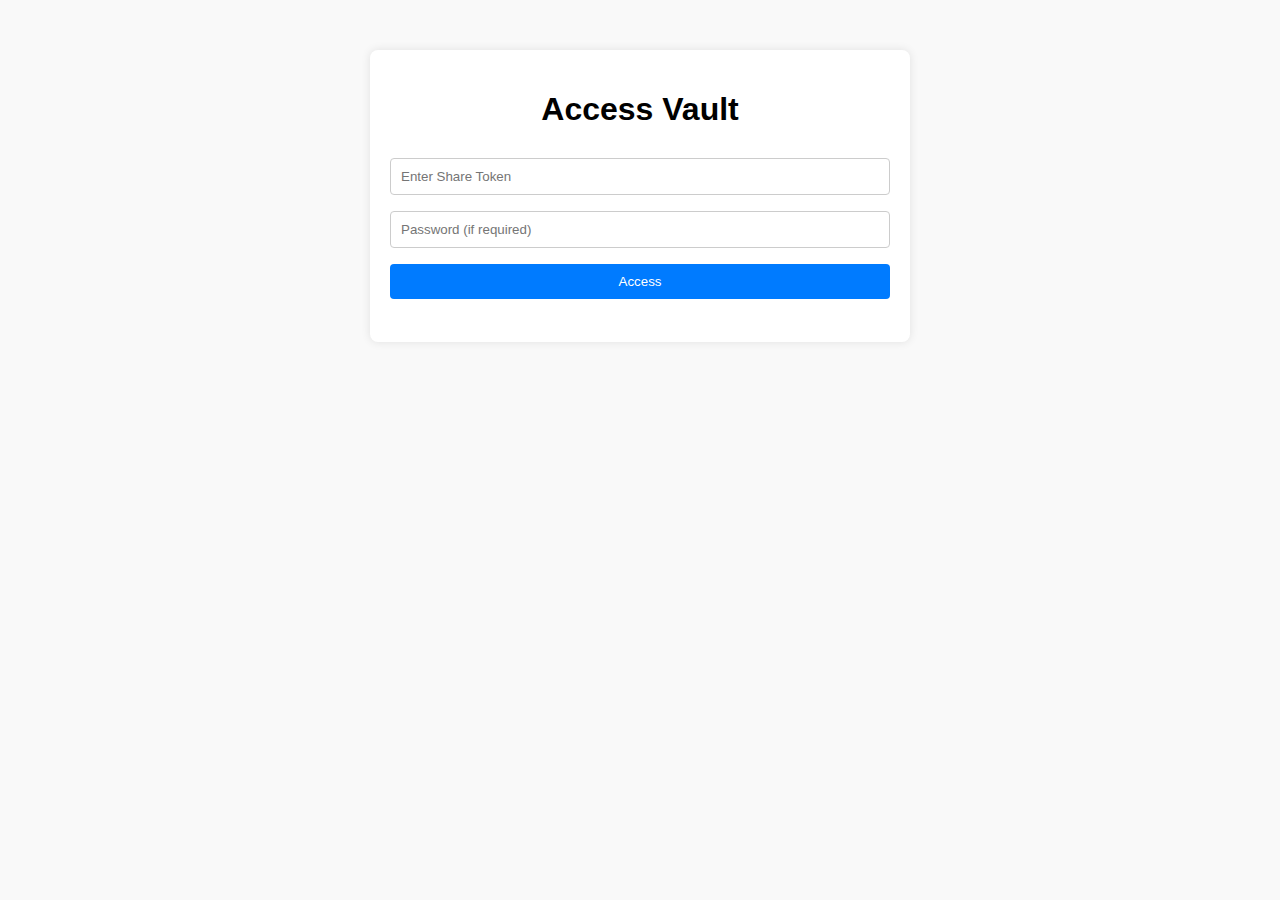
<file: Vault Project/frontend/access.html>
<!DOCTYPE html>
<html lang="en">
<head>
    <meta charset="UTF-8">
    <title>Access Vault - Vault</title>
    <link rel="stylesheet" href="style.css">
</head>
<body>
    <div class="container">
        <h1>Access Vault</h1>

        <form id="accessForm" onsubmit="accessVault(event)">
            <input type="text" id="token" placeholder="Enter Share Token" required>
            <input type="password" id="accessPassword" placeholder="Password (if required)">
            <button type="submit">Access</button>
        </form>

        <p id="accessMessage" class="error"></p>
        <div id="vaultContent" style="white-space: pre-wrap; margin-top: 15px;"></div>
    </div>

    <script src="script.js"></script>
    <script>
        async function accessVault(event) {
            event.preventDefault();
            const token = document.getElementById("token").value;
            const password = document.getElementById("accessPassword").value;

            const res = await fetch(`${BASE_URL}/share/${token}`, {
                method: "POST",
                headers: { "Content-Type": "application/json" },
                body: JSON.stringify({ password })
            });

            const data = await res.json();
            if (res.status === 200) {
                document.getElementById("accessMessage").textContent = "";
                document.getElementById("vaultContent").textContent = data.content;
            } else {
                document.getElementById("vaultContent").textContent = "";
                document.getElementById("accessMessage").textContent = data.error;
            }
        }
    </script>
</body>
</html>
</file>
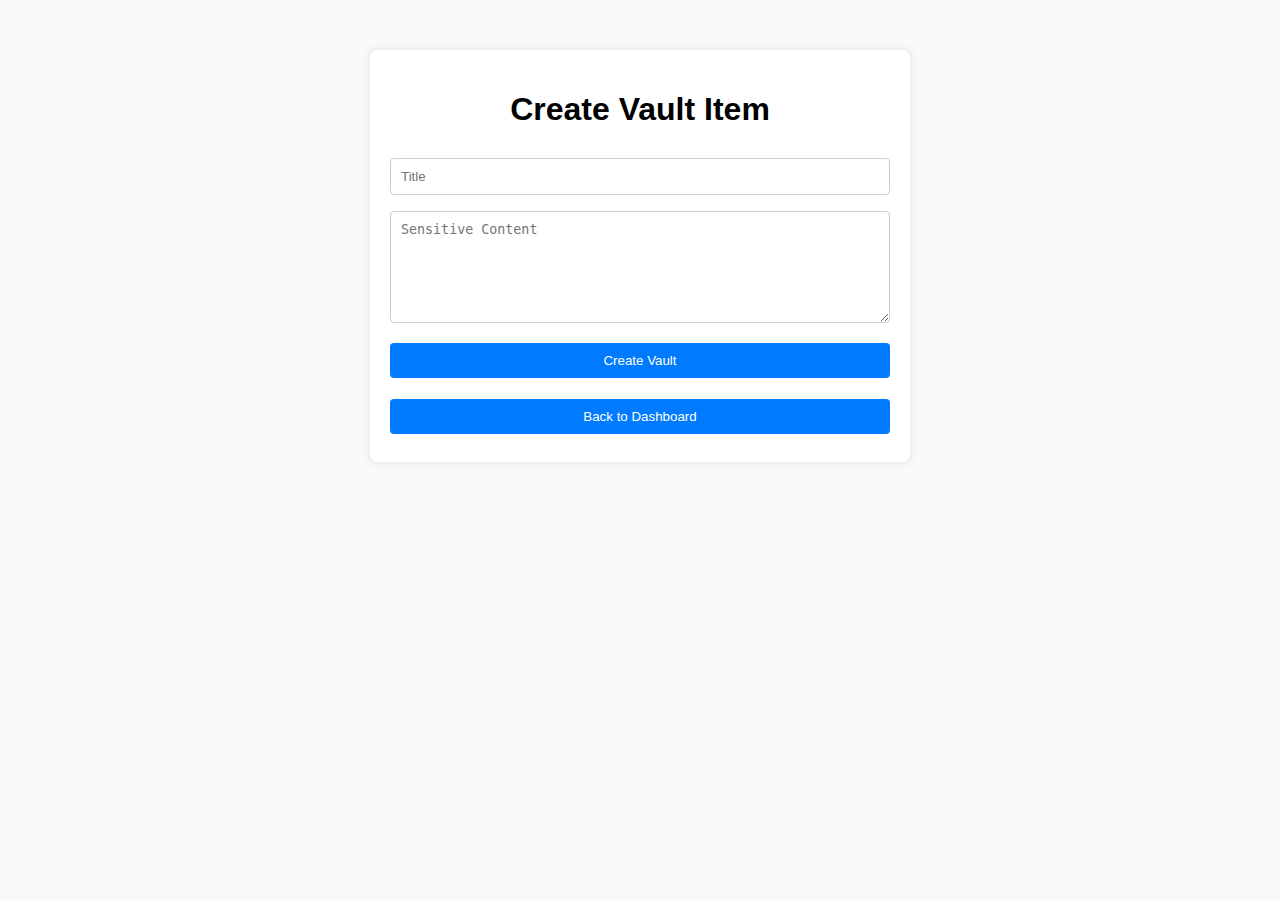
<file: Vault Project/frontend/create_vault.html>
<!DOCTYPE html>
<html lang="en">
<head>
    <meta charset="UTF-8">
    <title>Create Vault - Vault</title>
    <link rel="stylesheet" href="style.css">
</head>
<body>
    <div class="container">
        <h1>Create Vault Item</h1>
        <form id="vaultForm" onsubmit="createVault(event)">
            <input type="text" id="title" placeholder="Title" required>
            <textarea id="content" placeholder="Sensitive Content" rows="6" required></textarea>
            <button type="submit">Create Vault</button>
        </form>
        <p id="vaultMessage" class="error"></p>
        <button onclick="window.location.href='dashboard.html'">Back to Dashboard</button>
    </div>
    <script src="script.js"></script>
</body>
</html>
</file>
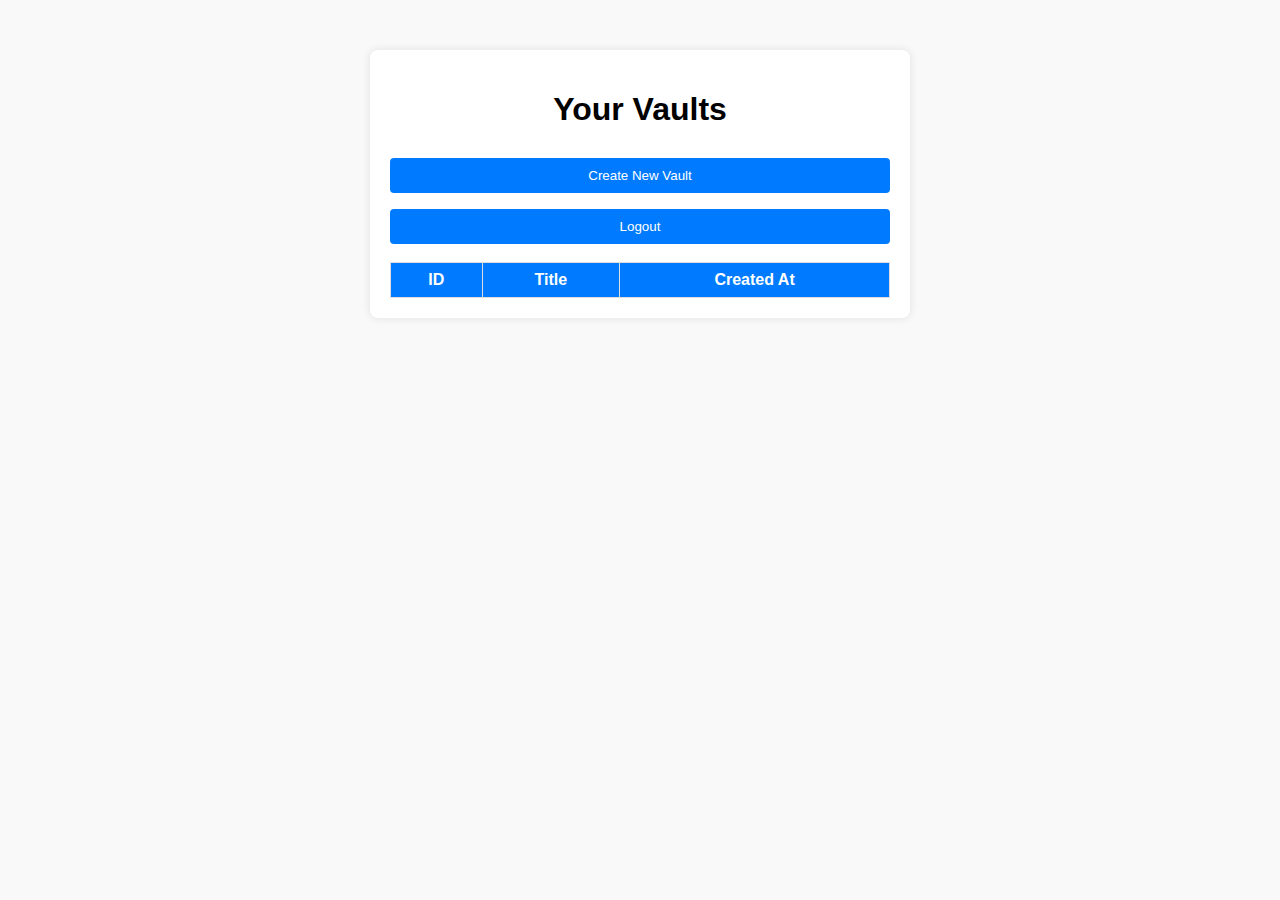
<file: Vault Project/frontend/dashboard.html>
<!DOCTYPE html>
<html lang="en">
<head>
    <meta charset="UTF-8">
    <title>Dashboard - Vault</title>
    <link rel="stylesheet" href="style.css">
</head>
<body>
    <div class="container">
        <h1>Your Vaults</h1>
        <button onclick="window.location.href='create_vault.html'">Create New Vault</button>
        <button onclick="logout()">Logout</button>

        <table class="table">
            <thead>
                <tr>
                    <th>ID</th>
                    <th>Title</th>
                    <th>Created At</th>
                </tr>
            </thead>
            <tbody id="vaultTableBody">
            </tbody>
        </table>
    </div>
    <script src="script.js"></script>
    <script>
        listVaults();
    </script>
</body>
</html>
</file>
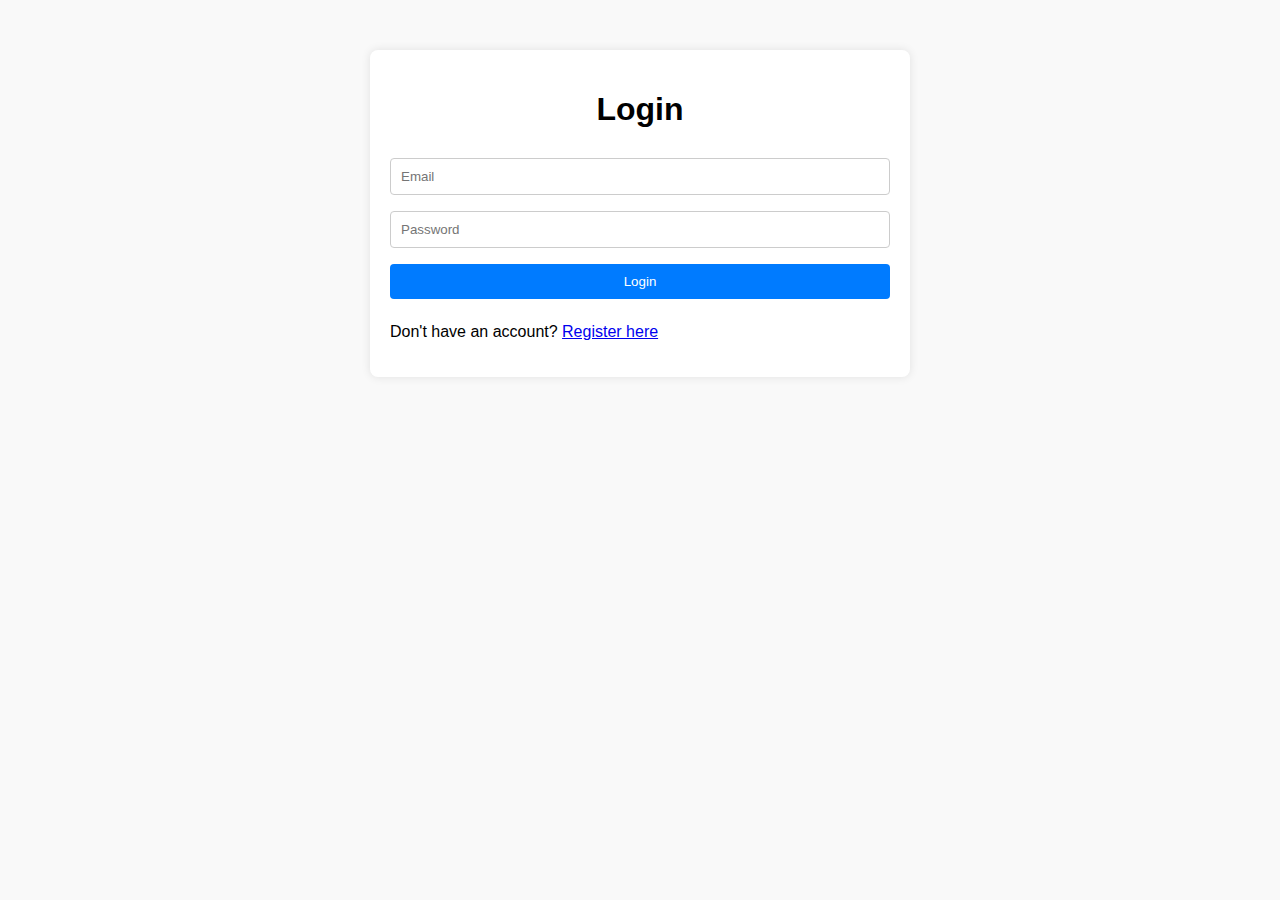
<file: Vault Project/frontend/login.html>
<!DOCTYPE html>
<html lang="en">
<head>
    <meta charset="UTF-8">
    <title>Login - Vault</title>
    <link rel="stylesheet" href="style.css">
</head>
<body>
    <div class="container">
        <h1>Login</h1>
        <form id="loginForm" onsubmit="login(event)">
            <input type="email" id="email" placeholder="Email" required>
            <input type="password" id="password" placeholder="Password" required>
            <button type="submit">Login</button>
        </form>
        <p id="loginMessage" class="error"></p>
        <p>Don't have an account? <a href="register.html">Register here</a></p>
    </div>
    <script src="script.js"></script>
</body>
</html>
</file>
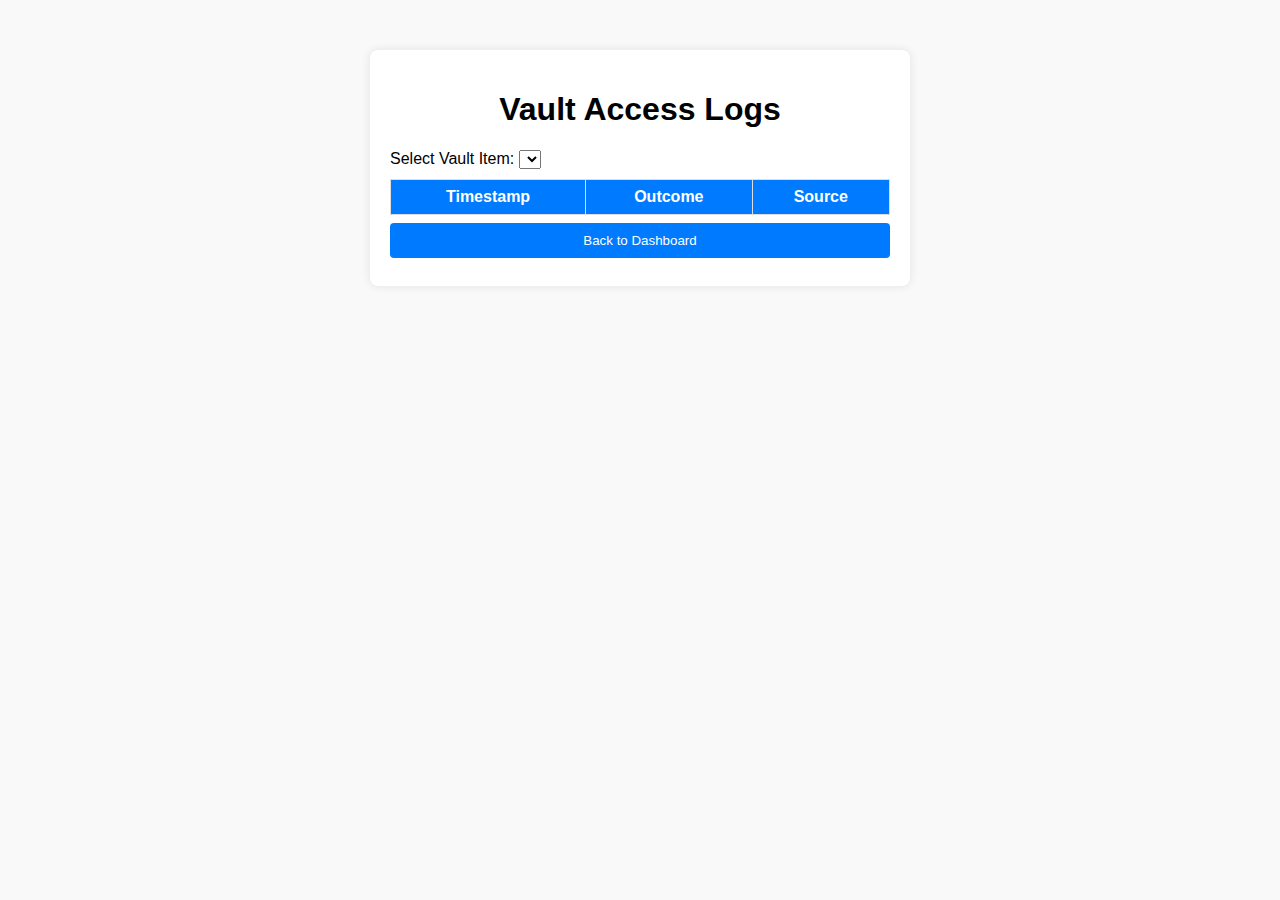
<file: Vault Project/frontend/logs.html>
<!DOCTYPE html>
<html lang="en">
<head>
    <meta charset="UTF-8">
    <title>Access Logs - Vault</title>
    <link rel="stylesheet" href="style.css">
</head>
<body>
    <div class="container">
        <h1>Vault Access Logs</h1>

        <label for="vaultSelect">Select Vault Item:</label>
        <select id="vaultSelect" onchange="loadLogs()" required>
            <!-- Vault options -->
        </select>

        <table class="table">
            <thead>
                <tr>
                    <th>Timestamp</th>
                    <th>Outcome</th>
                    <th>Source</th>
                </tr>
            </thead>
            <tbody id="logsTableBody">
                <!-- Logs -->
            </tbody>
        </table>

        <button onclick="window.location.href='dashboard.html'">Back to Dashboard</button>
    </div>

    <script src="script.js"></script>
    <script>
        async function loadVaultOptions() {
            const owner_id = getUserId();
            const res = await fetch(`${BASE_URL}/vault?owner_id=${owner_id}`);
            const items = await res.json();
            const select = document.getElementById("vaultSelect");
            select.innerHTML = "";
            items.forEach(item => {
                const option = document.createElement("option");
                option.value = item[0];
                option.text = item[1];
                select.add(option);
            });
            if (items.length > 0) {
                loadLogs();
            }
        }

        async function loadLogs() {
            const vault_id = document.getElementById("vaultSelect").value;
            const res = await fetch(`${BASE_URL}/vault/${vault_id}/logs`, {
                headers: { "Authorization": `Bearer ${getToken()}` }
            });
            const logs = await res.json();
            const tableBody = document.getElementById("logsTableBody");
            tableBody.innerHTML = "";
            logs.forEach(log => {
                const row = `<tr>
                    <td>${log.timestamp}</td>
                    <td>${log.outcome}</td>
                    <td>${log.source}</td>
                </tr>`;
                tableBody.innerHTML += row;
            });
        }

        loadVaultOptions();
    </script>
</body>
</html>
</file>
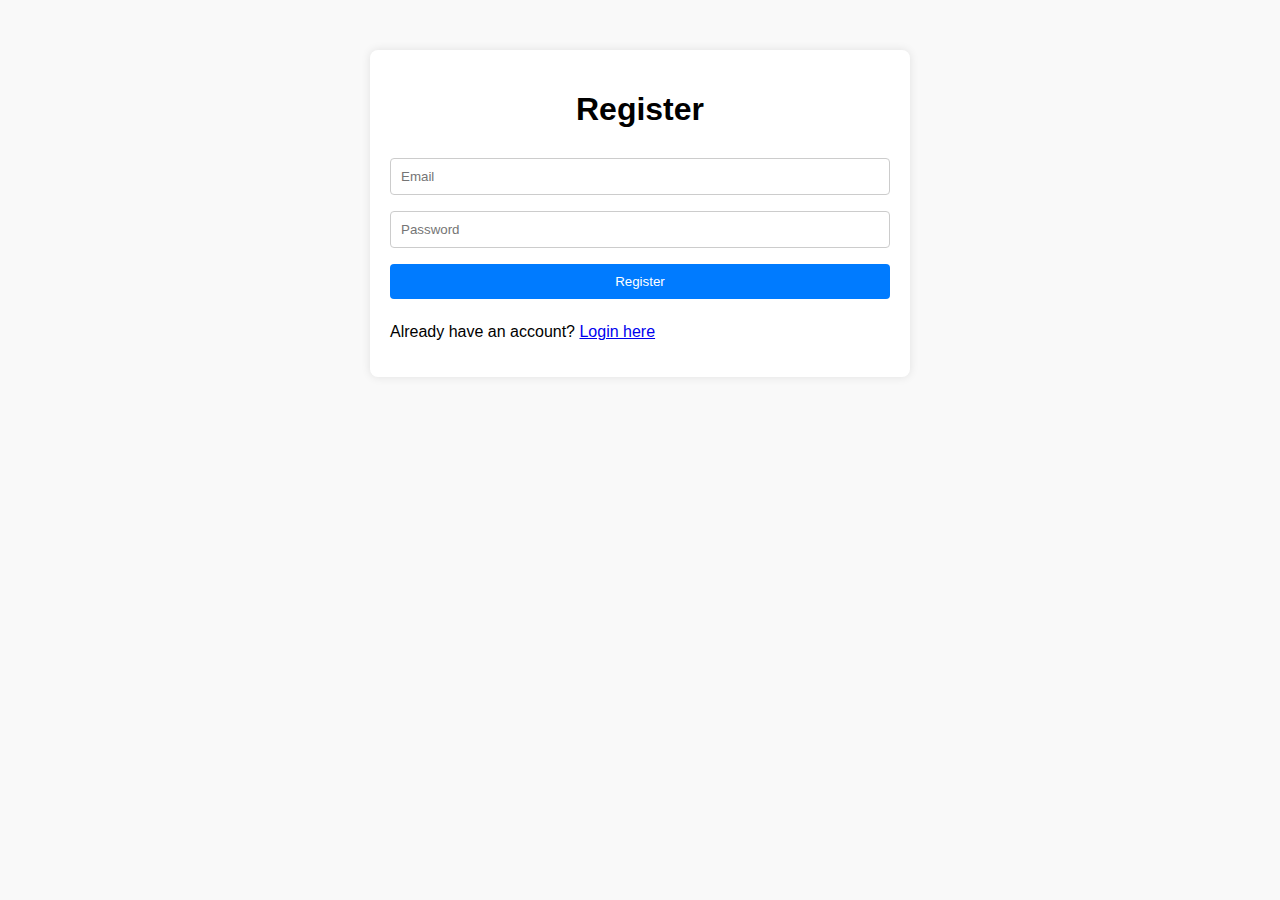
<file: Vault Project/frontend/register.html>
<!DOCTYPE html>
<html lang="en">
<head>
    <meta charset="UTF-8">
    <title>Register - Vault</title>
    <link rel="stylesheet" href="style.css">
</head>
<body>
    <div class="container">
        <h1>Register</h1>
        <form id="registerForm" onsubmit="register(event)">
            <input type="email" id="email" placeholder="Email" required>
            <input type="password" id="password" placeholder="Password" required>
            <button type="submit">Register</button>
        </form>
        <p id="registerMessage" class="error"></p>
        <p>Already have an account? <a href="login.html">Login here</a></p>
    </div>
    <script src="script.js"></script>
</body>
</html>
</file>
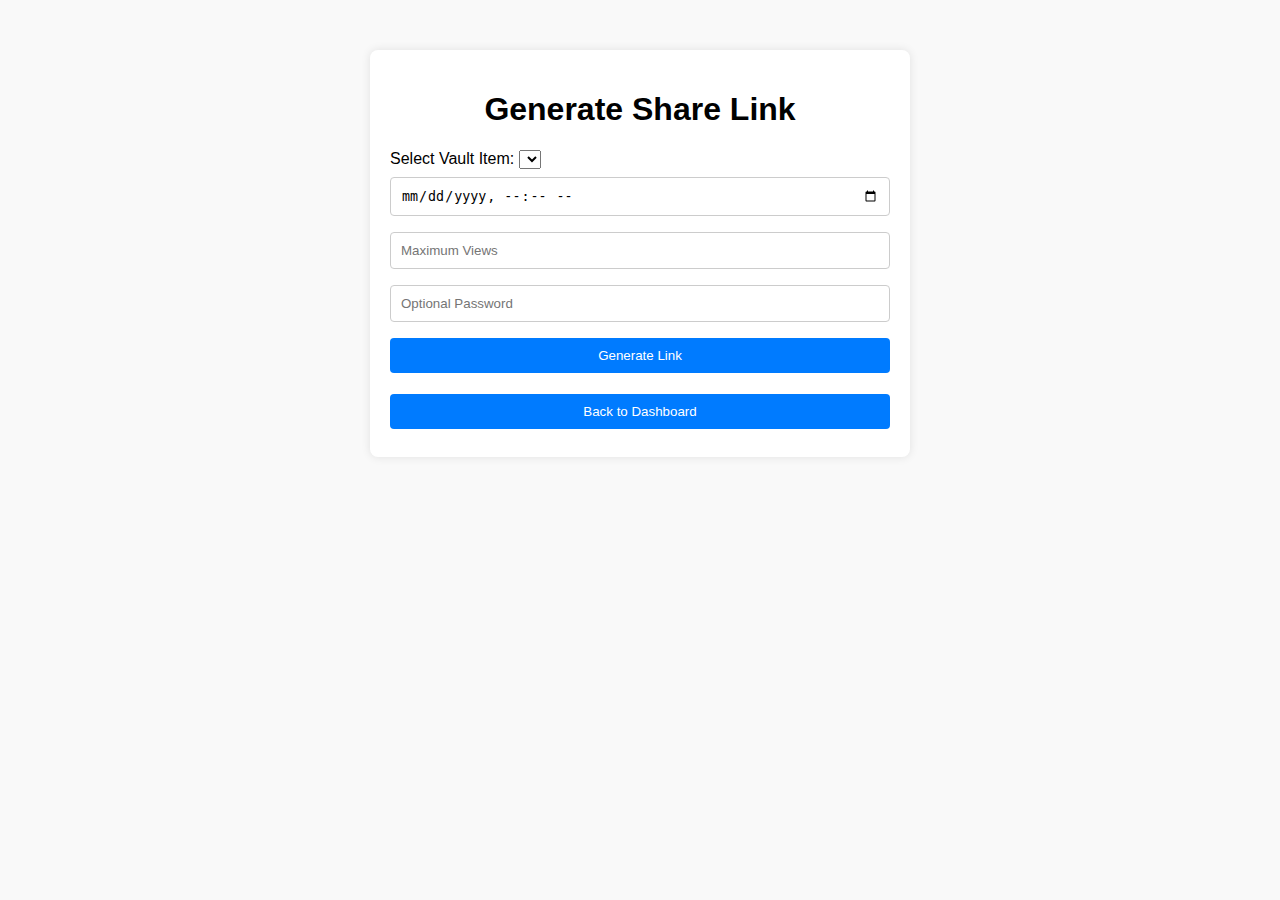
<file: Vault Project/frontend/share_vault.html>
<!DOCTYPE html>
<html lang="en">
<head>
    <meta charset="UTF-8">
    <title>Share Vault - Vault</title>
    <link rel="stylesheet" href="style.css">
</head>
<body>
    <div class="container">
        <h1>Generate Share Link</h1>

        <form id="shareForm" onsubmit="createShare(event)">
            <label for="vaultSelect">Select Vault Item:</label>
            <select id="vaultSelect" required>
                <!-- Options -->
            </select>

            <input type="datetime-local" id="expires_at" required>
            <input type="number" id="max_views" placeholder="Maximum Views" required>
            <input type="password" id="sharePassword" placeholder="Optional Password">

            <button type="submit">Generate Link</button>
        </form>

        <p id="shareMessage" class="error"></p>
        <p id="shareLink" class="success"></p>

        <button onclick="window.location.href='dashboard.html'">Back to Dashboard</button>
    </div>

    <script src="script.js"></script>
    <script>
        async function loadVaultOptions() {
            const owner_id = getUserId();
            const res = await fetch(`${BASE_URL}/vault?owner_id=${owner_id}`);
            const items = await res.json();
            const select = document.getElementById("vaultSelect");
            select.innerHTML = "";
            items.forEach(item => {
                const option = document.createElement("option");
                option.value = item[0];
                option.text = item[1];
                select.add(option);
            });
        }

        async function createShare(event) {
            event.preventDefault();
            const vault_id = document.getElementById("vaultSelect").value;
            const expires_at = document.getElementById("expires_at").value;
            const max_views = document.getElementById("max_views").value;
            const password = document.getElementById("sharePassword").value;

            const res = await fetch(`${BASE_URL}/vault/${vault_id}/share`, {
                method: "POST",
                headers: { 
                    "Content-Type": "application/json",
                    "Authorization": `Bearer ${getToken()}`
                },
                body: JSON.stringify({ expires_at, max_views, password })
            });

            const data = await res.json();
            if (res.status === 201) {
                document.getElementById("shareMessage").textContent = "";
                document.getElementById("shareLink").textContent = `${BASE_URL}/share/${data.share_token}`;
            } else {
                document.getElementById("shareMessage").textContent = data.error;
            }
        }

        loadVaultOptions();
    </script>
</body>
</html>
</file>
<file: Vault Project/frontend/style.css>
body {
    font-family: Arial, sans-serif;
    background-color: #f9f9f9;
    margin: 0;
    padding: 0;
}

.container {
    max-width: 500px;
    margin: 50px auto;
    padding: 20px;
    background: #fff;
    border-radius: 8px;
    box-shadow: 0 0 10px rgba(0,0,0,0.1);
}

h1, h2 {
    text-align: center;
}

input, textarea, button {
    width: 100%;
    padding: 10px;
    margin: 8px 0;
    box-sizing: border-box;
    border-radius: 4px;
    border: 1px solid #ccc;
}

button {
    background-color: #007bff;
    color: white;
    border: none;
    cursor: pointer;
}

button:hover {
    background-color: #0056b3;
}

.error {
    color: red;
    font-size: 0.9em;
    margin: 5px 0;
}

.success {
    color: green;
    font-size: 0.9em;
    margin: 5px 0;
}

.table {
    width: 100%;
    border-collapse: collapse;
    margin-top: 10px;
}

.table th, .table td {
    border: 1px solid #ddd;
    padding: 8px;
}

.table th {
    background-color: #007bff;
    color: white;
}
</file>
